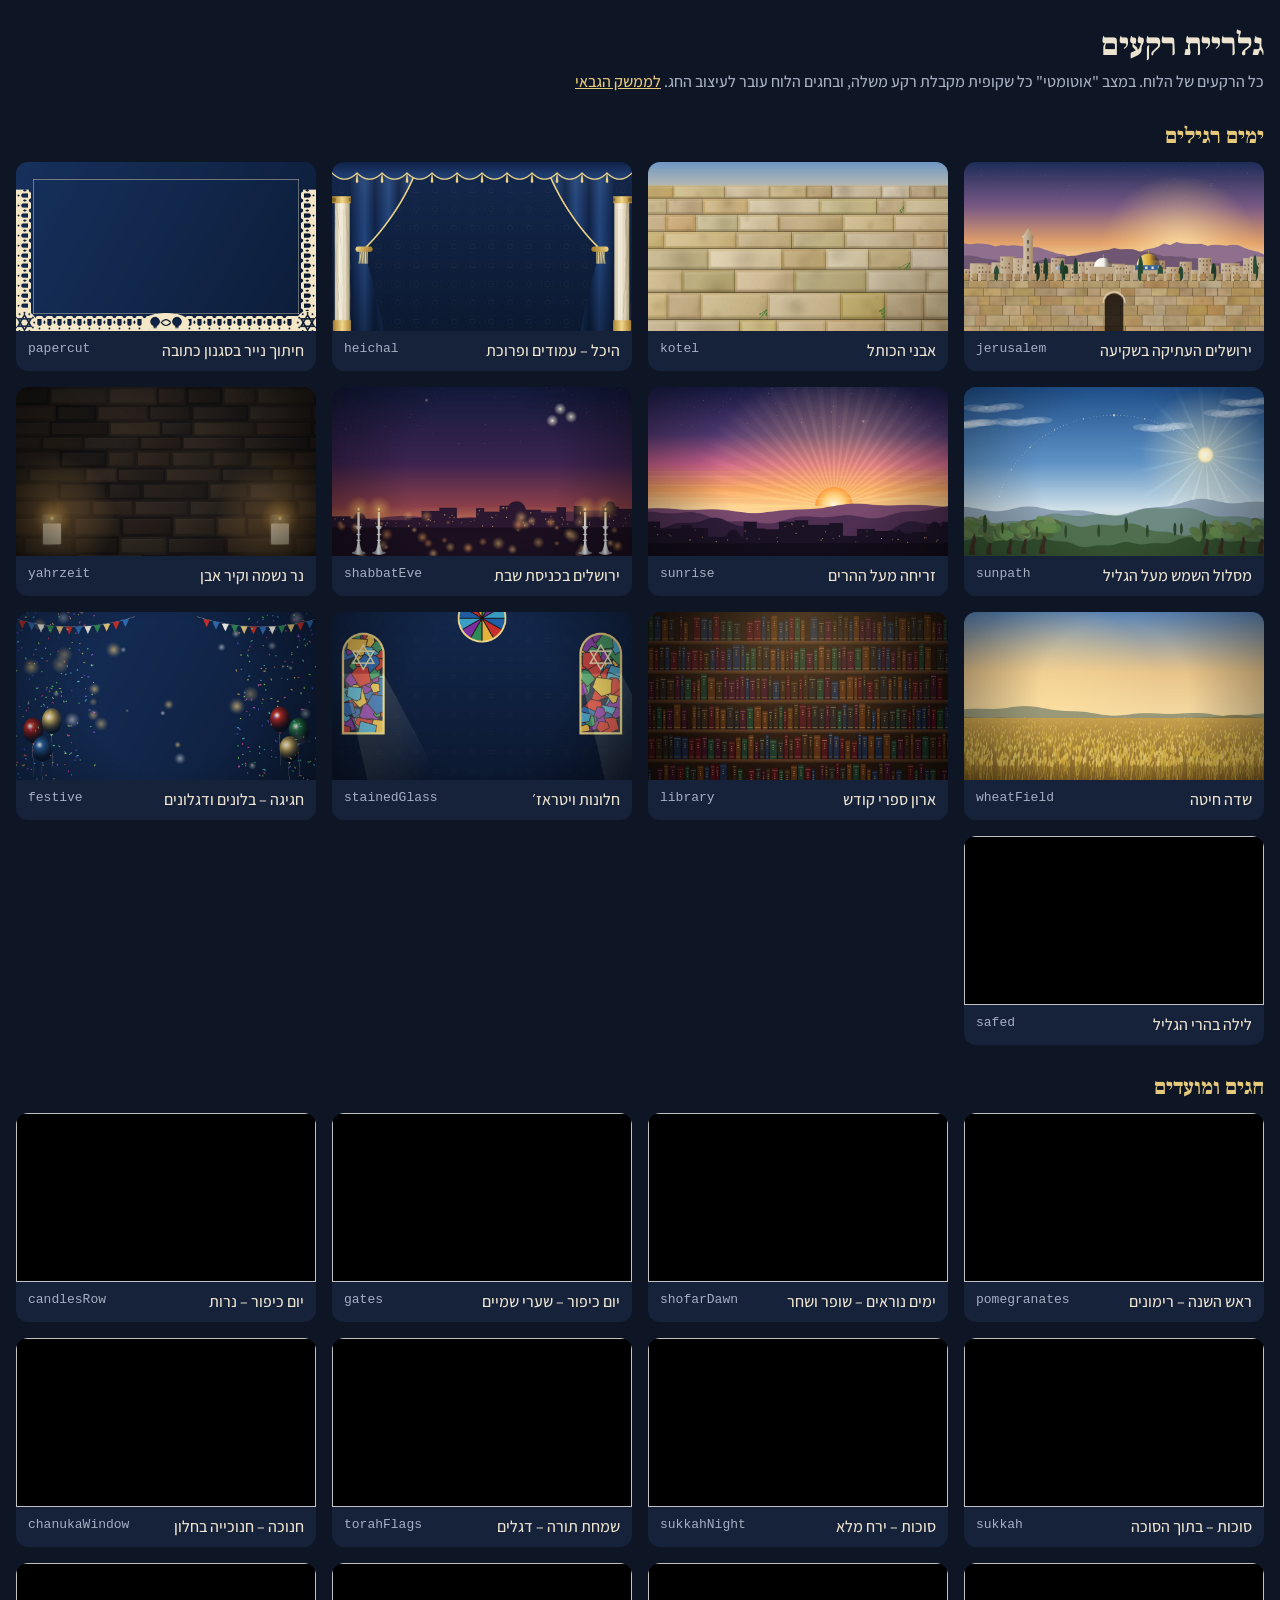
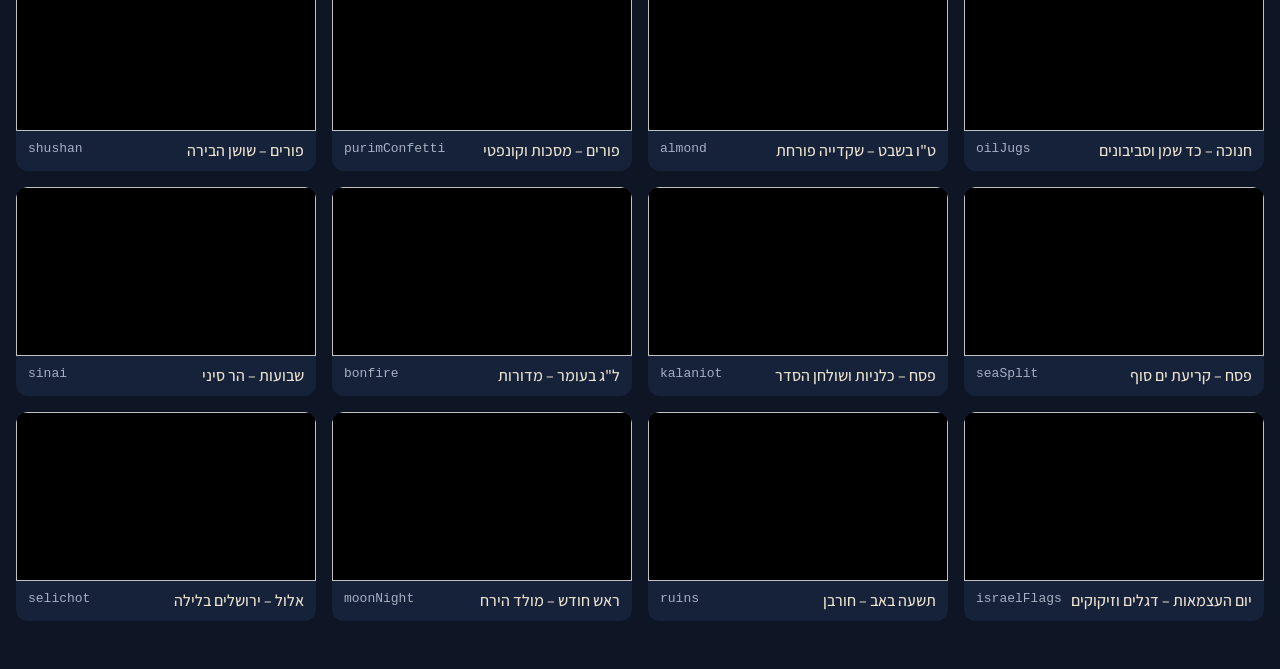
<file: gallery.html>
<!doctype html>
<html lang="he" dir="rtl">
<head>
<meta charset="utf-8">
<meta name="viewport" content="width=device-width, initial-scale=1">
<title>גלריית רקעים</title>
<link rel="stylesheet" href="https://fonts.googleapis.com/css2?family=Frank+Ruhl+Libre:wght@700;900&family=Assistant:wght@500;700&display=swap">
<style>
  :root { --bg: #0e1626; --surface: #16213a; --ink: #ece4d0; --soft: #a7b0c2; --gold: #e6c97a; }
  body { margin: 0; background: var(--bg); color: var(--ink); font: 500 16px/1.5 "Assistant", Arial, sans-serif; }
  .wrap { max-width: 1400px; margin: 0 auto; padding: 24px 16px 48px; }
  h1 { font: 900 32px "Frank Ruhl Libre", serif; margin: 0 0 4px; }
  h2 { font: 900 22px "Frank Ruhl Libre", serif; margin: 28px 0 12px; color: var(--gold); }
  p { color: var(--soft); margin: 0; }
  .grid { display: grid; grid-template-columns: repeat(auto-fill, minmax(300px, 1fr)); gap: 16px; }
  figure { margin: 0; background: var(--surface); border-radius: 12px; overflow: hidden; }
  figure img { display: block; width: 100%; aspect-ratio: 16/9; object-fit: cover; background: #000; }
  figcaption { padding: 8px 12px; display: flex; justify-content: space-between; gap: 8px; }
  figcaption code { color: var(--soft); font-size: 13px; direction: ltr; }
  a { color: var(--gold); }
</style>
</head>
<body>
<main class="wrap">
  <h1>גלריית רקעים</h1>
  <p>כל הרקעים של הלוח. במצב "אוטומטי" כל שקופית מקבלת רקע משלה, ובחגים הלוח עובר לעיצוב החג. <a href="admin.html">לממשק הגבאי</a></p>
  <h2>ימים רגילים</h2><div class="grid" id="regular"></div>
  <h2>חגים ומועדים</h2><div class="grid" id="holiday"></div>
</main>
<script type="module">
  import { SCENE_DEFS, renderScene } from './js/scenes.js';
  const theme = new URLSearchParams(location.search).get('theme') || 'classic';
  for (const [k, [, label, group]] of Object.entries(SCENE_DEFS)) {
    const fig = document.createElement('figure');
    fig.innerHTML = `<img alt=""><figcaption><span>${label}</span><code>${k}</code></figcaption>`;
    document.getElementById(group).appendChild(fig);
  }
  for (const [k] of Object.entries(SCENE_DEFS)) {
    const url = await renderScene(k, theme, { lit: 8 });
    const img = [...document.querySelectorAll('figure')].find((f) => f.querySelector('code').textContent === k).querySelector('img');
    img.src = url || '';
    await new Promise((r) => setTimeout(r, 0));
  }
  document.body.dataset.done = '1';
</script>
</body>
</html>
</file>
